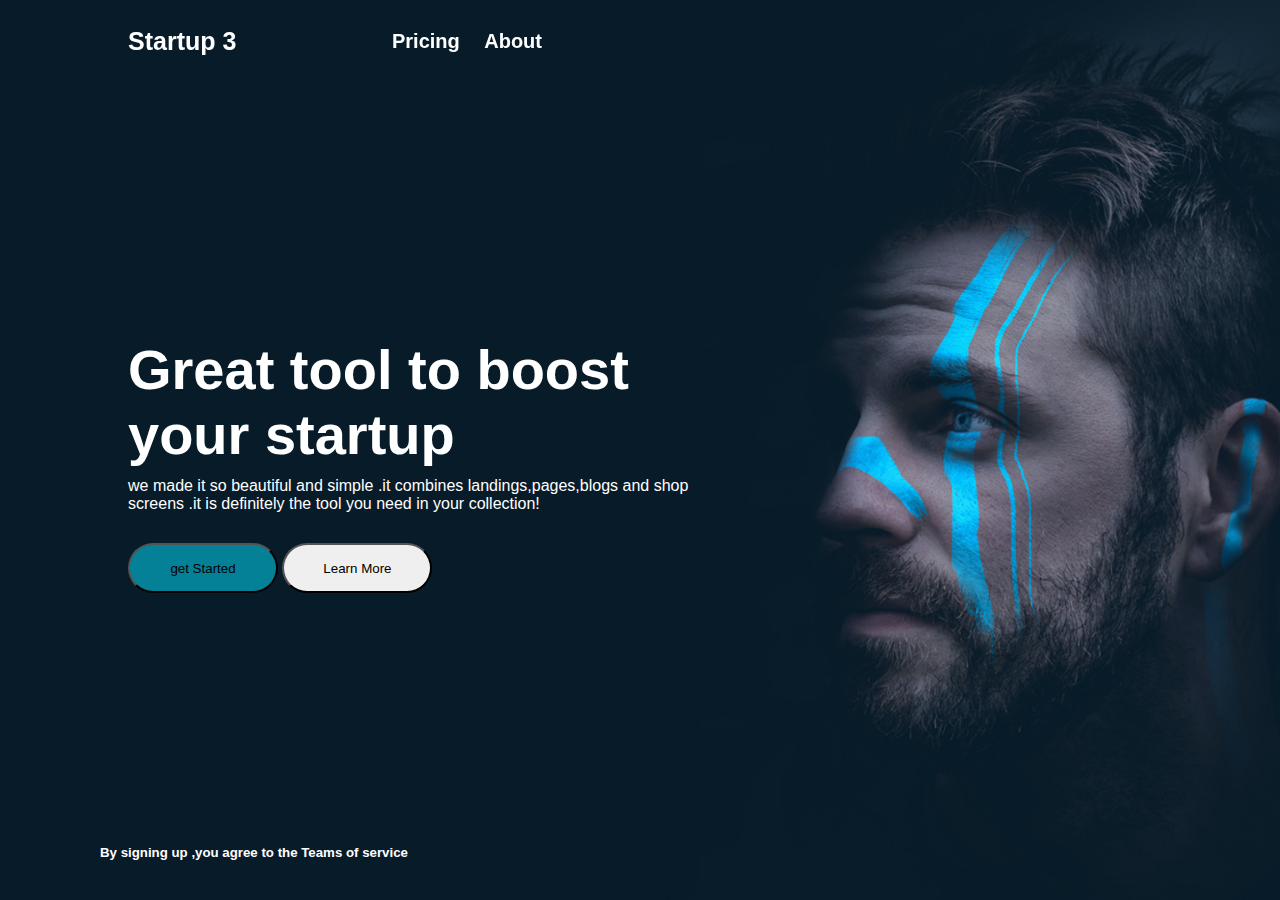
<file: project2/index.html>
<!DOCTYPE html>
<html lang="en">
<head>
    <meta charset="UTF-8">
    <meta name="viewport" content="width=device-width, initial-scale=1.0">
    <title>Document</title>
    <link rel="stylesheet" href="./style.css">
</head>
<body>
    <header class="header">
        <h1>Startup 3</h1>
        <nav class="navbar">
            <button class="nav-btn">Pricing</button>
            <button class="nav-btn">About</button>

        </nav>

    </header>
    <section class="home">
        <div class="home-content">
            <h1>Great tool to boost your startup</h1>
            <p>we made it so beautiful and simple .it combines landings,pages,blogs and shop screens .it is definitely the tool you need in your collection!</p>
             <div class="btn-box">
                <button class="btn1">get Started</button>
                <button class="btn2">Learn More</button>
             </div> 

        </div>
       
    </section>
   
  
    <div class="footer">
        <h5>By signing up ,you agree to the Teams of service</h5>
    </div>
    
</body>
</html>
</file>
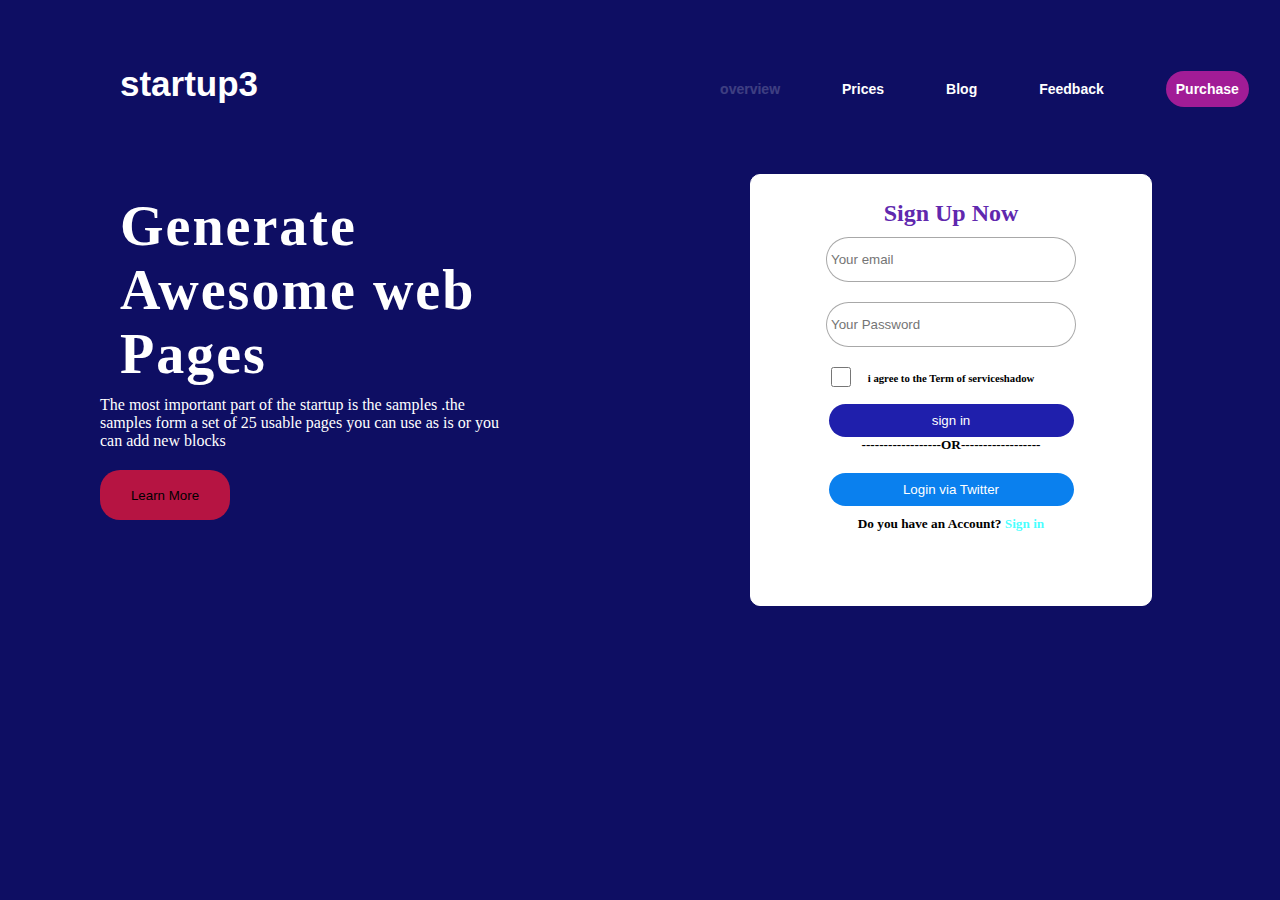
<file: project3/index.html>
<!DOCTYPE html>
<html lang="en">
<head>
    <meta charset="UTF-8">
    <meta name="viewport" content="width=device-width, initial-scale=1.0">
    <title>Document</title>
    <link rel="stylesheet" href="./style.css">
</head>
<body>
    <div class="main">
        <div class="navbar">
            <div class="icon">
                <h2 class="logo">startup3</h2>
            </div>
            <div class="menu">
              <ul>
                <li><a class="over" href="#">overview</a></li>
                <li><a href="#">Prices</a></li>
                <li><a href="#">Blog</a></li>
                <li><a href="#">Feedback</a></li>
                <li><a class="clo" href="#">Purchase</a></li>
                
              </ul>
             </div>
            <div class="content">
                <h1>Generate Awesome web Pages</h1>
                <p>The most important part of the startup is the samples .the samples form a set of 25 usable pages you can use as is or you can add new blocks</p>

                <button class="btn">Learn More</button>

                <div class="form">
                    <h2>Sign Up Now</h2>

                    <input type="email" name="email" placeholder="Your email" >
                    <input type="password" name="password" placeholder="Your Password">
                    <input class="check" type="checkbox">
                    <h6>i agree to the Term of serviceshadow</h6>

                    <button class="bttn">sign in</button>
                    
                    <div class="container">
                        <h5 class="title">OR</h5>
                    </div>
                    
                    <button class="bttn btn2">Login via Twitter</button> 
                   <div class="footer">
                    <h5>Do you have an Account?
                        <a href="#">Sign in</a>
                    </h5>
                   </div>
                    

                    
                </div>
            </div>
        </div>
    </div>
    
</body>
</html>
</file>
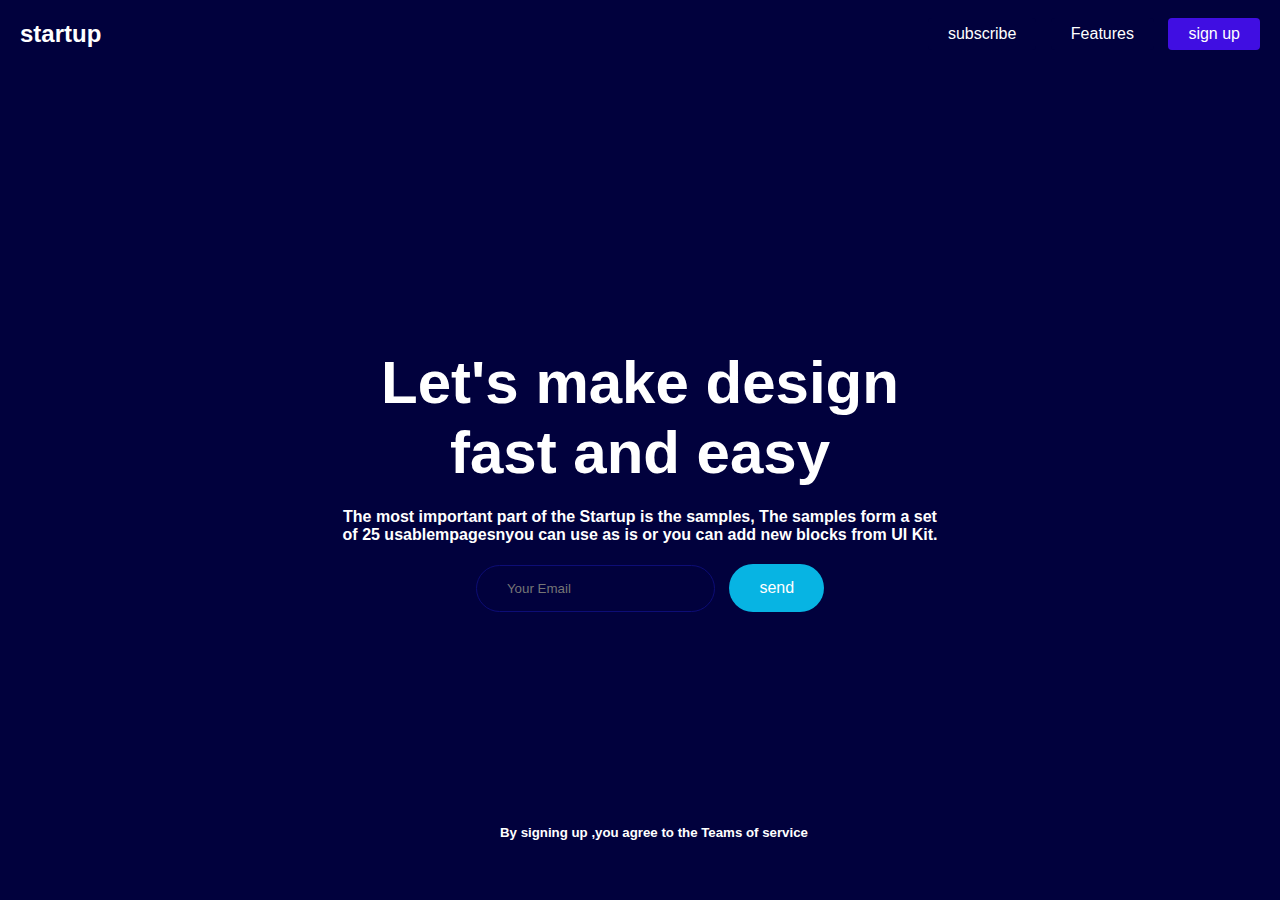
<file: job/startup2/myproject/ownportfolio/index.html>
<!DOCTYPE html>
<html lang="en">
<head>
    <meta charset="UTF-8">
    <meta name="viewport" content="width=device-width, initial-scale=1.0">
    <title>startup clone</title>
    <link rel="stylesheet" href="style.css">
</head>
<body>
    <div >
    <div class="header">
        <nav>
            <h2>startup</h2>
            <div>
                <button class="nav-btn">subscribe</button>
                <button class="nav-btn">Features</button>

                <button id="signin">sign up</button>
             </div>
        </nav>
        <div class="header-content">
            <h1>Let's make design fast and easy</h1>
            <h4>The  most important part of the Startup is the samples,
                The samples form a set of 25 usablempagesnyou can use as is or you can add new blocks from UI Kit.
            </h4>
            <form class="email-signup">
                <input type="email" placeholder="Your Email" required>
                <button type="submit">send</button>
            </form>
        </div>

    </div>

    <div class="footer">
        <h5>By signing up ,you agree to the Teams of service</h5>
    </div>
    
</div>
    
</body>
</html>
</file>
<file: project2/style.css>
*{
    margin: 0;
    padding: 0;
    box-sizing: border-box;
    font-family: "poppins",sans-serif;
}
body{
    background-color: white;
}
.header{
    position: fixed;
    top: 0;
    left: 0;
    width: 100%;
    padding: 20px 10%;
    color: white;
    display: flex;
    justify-content: space-between;
    align-items: center;
    z-index: 100;
}
.nav-btn{
    outline: none;
    border: 0;
    padding: 10px;
    background-color:rgba(128, 128, 128, 0);
    cursor: pointer;
    font-size: 20px;
    font-weight: bold;
    color: white;
    position: relative;
      right: 600px;
   
}
@media screen and (max-width:1140px){
    .nav-btn{
      position: relative;
      right: 150px;
      color: white;
       
    }
}

.header h1{
    font-size: 25px;
 text-decoration: none;
 font-weight: 600;
}
.home{
    height: 100vh;
    background: url("./assets/home.jpg");
    background-size: cover;
    background-position: center;
    display: flex;
    align-items:center ;
    padding: 0 10%;
}
.home-content{
    max-width: 600px;
    position: relative;
    color: white;
    
}

.home-content h1{
    font-size: 56px;
    font-weight: 700;
}
.home-content p{
    font-size: 16px;
    margin-top: 10px;
}

.home-content .btn-box{
    width:345px ;
    height: 50px;
}

.btn1{
    width: 150px;
    height: 100%;
    background-color: rgb(4, 129, 151);
    border-radius: 30px;
    margin-top: 30px;
}
.btn2{
    width: 150px;
    height: 100%;
    border-radius: 30px;
    margin-top: 30px;
}
.footer{
    position: absolute;
    bottom: 40px;
    left: 100px;
    overflow: hidden;
    color: white;
}
</file>
<file: project3/style.css>
*{
    margin: 0;
    padding: 0;
}
body{
    background-color: rgb(14, 14, 99);
}

.main{
    width: 100%;
    margin-left: 100px;
}
.logo{
    color: #fff;
    font-size: 35px;
    font-family: Arial;
    padding-left:20px ;
    float: left;
    padding-top: 10px;
}
.menu{
    width: 400px;
    float: left;
    height: 70px;
 
}

ul{
    float: left;
    display: flex;
    justify-content: center;
    align-items: center;


}

ul li{
    list-style: none;
    margin-left: 62px;
    margin-top: 27px;
    font-size: 14px;
    position: relative;
    left: 400px;
}


ul li a{
    color: #fff;
     text-decoration: none;
     font-family:Arial;
     font-weight: bold;
     transition: 0.4s ease-in-out;
}
.clo{
    background-color: rgb(161, 28, 150);
    padding: 10px;
    border-radius: 20px;
}
.over{
    opacity: 0.2;
}

.content{
    max-width: 600px;
    position: relative;
    color: white;
    top: 70px;
    
}
.content h1{
    margin-top: 0px;
    font-size: 56px;
    font-weight: 700;
    max-width: 70%;
    margin-top: 9%;
    letter-spacing: 2px;
    padding-left: 20px;
}
.content p{
    font-size: 16px;
    margin-top: 10px;
    max-width: 70%;
}

 .btn{
    width:130px ;
    height: 50px;
    background-color: rgb(182, 20, 66);
    padding: 10px;
    border-radius: 20px;
    border: none;
    margin-top: 20px;
}
.form{
    width: 350px;
    height: 380px;
    color: black;
    background-color: #fff;
    border: 1px solid #fff;
    border-radius: 10px;
    padding: 25px;
    text-align: center;
    position: absolute;
    top: 50px;
    left: 650px;
    
}
.form h2{
    color: rgb(96, 40, 174);
}

.form input{
    width: 240px;
    height: 35px;
    border: 1px solid rgba(0, 0, 0, 0.342) ;
    border-radius: 25px;
    padding: 4px;
    margin: 10px;
}
.form .check{
    width: 70px;
    height: 20px;
    margin-left:30px ;

}
 .check , h6{
    display: flex;
    justify-content: center;
    margin-top: -25px;
    
}
.bttn{
    width: 70%;
    padding: 9px;
    border-radius: 25px;
    border: none;
    margin-top: 20px;
    background-color: rgb(31, 31, 172);
    color: #fff;
}
.btn2{
    background-color: rgb(10, 128, 238);
}

.title::before,.title::after{
    content: "------------------";
}
.footer{
    margin-top: 10px;
    
}
.footer a{
    color: rgba(0, 255, 255, 0.739);
    text-decoration: none;
}
</file>
<file: job/startup2/myproject/ownportfolio/style.css>
*{
    margin: 0;
    padding: 0;
    font-family: 'poppins',sans-serif;
    box-sizing: border-box;
}
body{
    background-color:rgb(1, 1, 61);
    color: #fff;
  }
.header{
    width: 100%;
    height: 100vh;
}
nav .nav-btn{
    background-color: rgb(1, 1, 61);
    color: white;
}

h2{
    border-radius: 15px;
    width: 100px;
    background: transparent;
    padding: 20px;
}
nav{
    display:flex;
    align-items:center;
    justify-content:space-between;
    margin-right:20px ;
   
}
nav button{
    border: 0;
    outline: 0;
    background: #400ee2;
    color: #fff;
    padding: 7px 20px;
    font-size:1rem;
    margin-left: 10px;
    border-radius: 4px;
    cursor: pointer;
    
     

}

.header-content{
    position: absolute;
    top: 50%;
    left: 50%;
    margin-top: 100px;
    transform: translate(-50%,-50%);
    text-align: center;
     margin-top: 30px;
      
    

}
.header-content h1{
    font-size: 60px;
    font-weight: 600;
    max-width: 650px;
    line-height: 70px;
}
.header-content h4{
    margin:20px ;
}
.email-signup{
   margin-top: 10px;
}
.email-signup input{
    flex: 1;
    padding: 15px 30px;
    margin-left: 20px;
    border-radius: 25px;
    border:1px solid rgb(13, 13, 118);
    background-color: rgb(1, 1, 61);
}
.email-signup button{
    background:rgb(7, 180, 227);
    border: 0;
    outline: 0;
    color: #fff;
    padding: 5px;
    cursor: pointer;
    font-size: 16px;
    padding: 15px 30px;
    border-radius: 25px;
    margin-left: 10px;

}


.footer h5{
position: absolute;
left: 500px;
bottom: 60px;
}
@media screen and (max-width:740px){
    .email-signup button{
        position: relative;
        bottom: 48px;
        left: 180px;
    }

    .footer h5{
        position: absolute;
        left: 200px;
        bottom: 40px;  
    }
    
}
</file>
